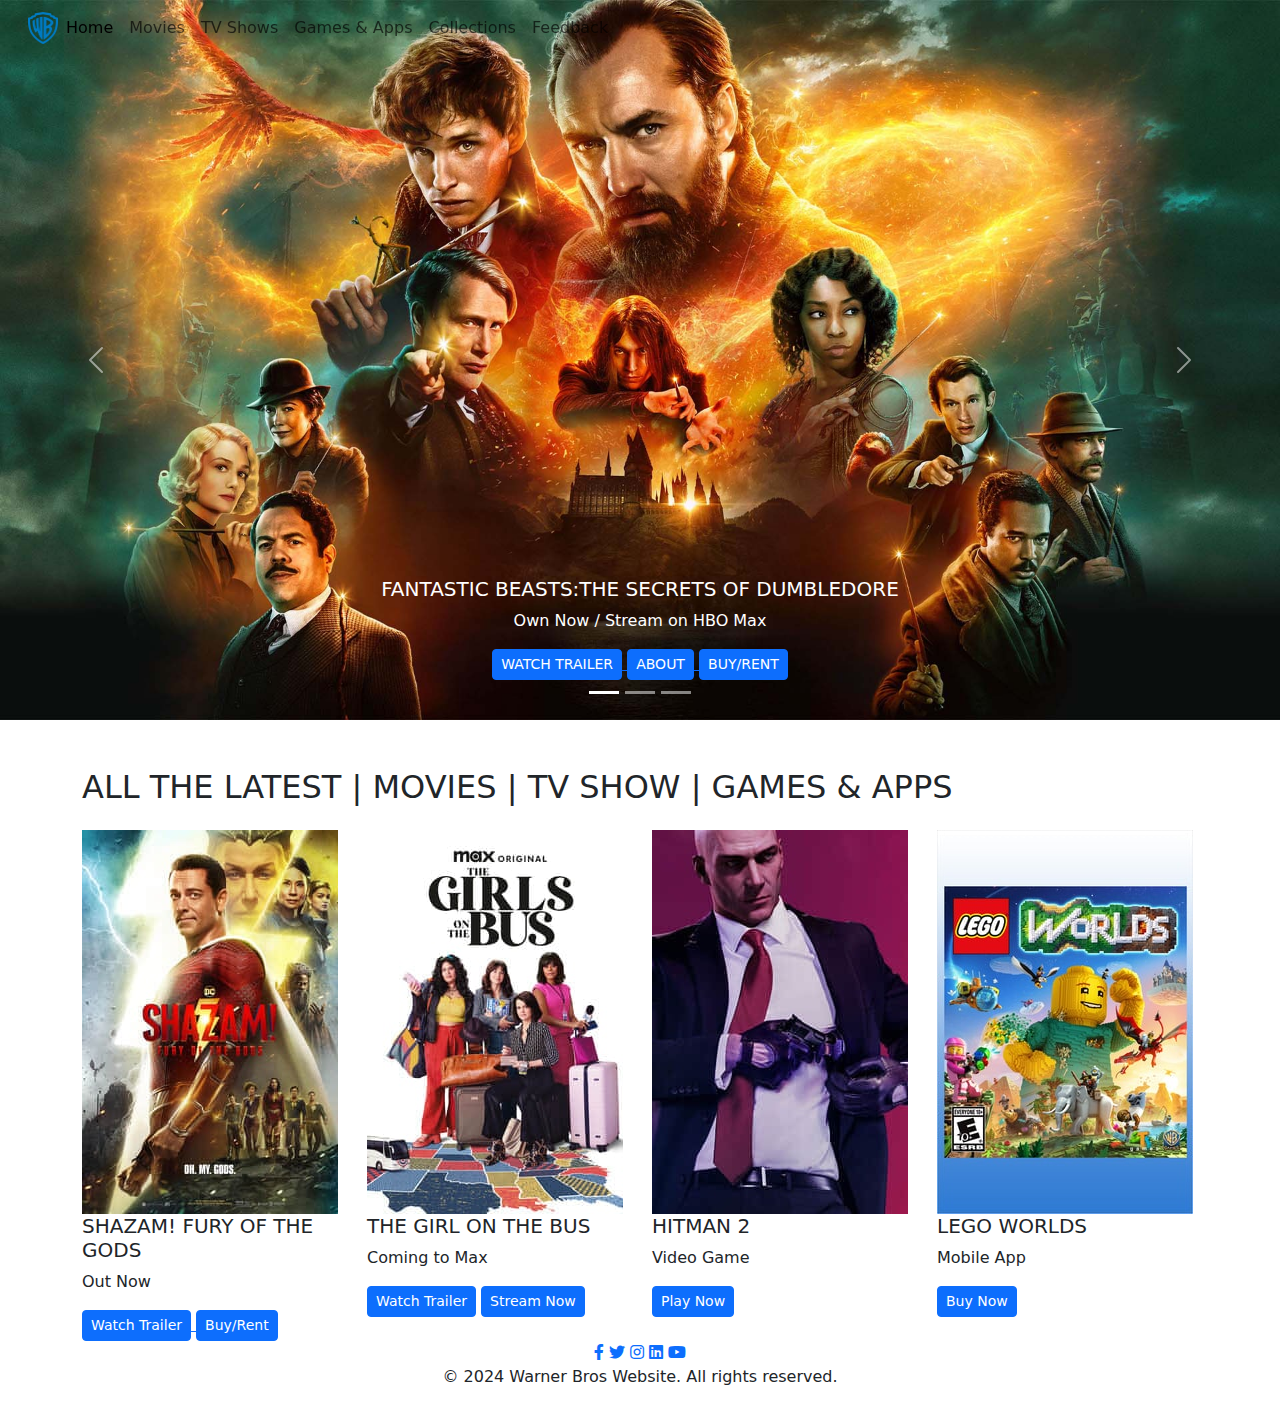
<file: index.html>
<!DOCTYPE html>
<html lang="en">
<head>
    <meta charset="UTF-8">
    <meta name="viewport" content="width=device-width, initial-scale=1.0">
    <title>WARNER BROS | HOME </title>
    <link rel="stylesheet" href="style/style.css">
    <link href="https://cdn.jsdelivr.net/npm/bootstrap@5.3.3/dist/css/bootstrap.min.css" rel="stylesheet" integrity="sha384-QWTKZyjpPEjISv5WaRU9OFeRpok6YctnYmDr5pNlyT2bRjXh0JMhjY6hW+ALEwIH" crossorigin="anonymous">
    <link rel="stylesheet" href="https://cdnjs.cloudflare.com/ajax/libs/font-awesome/5.15.4/css/all.min.css">

</head>
<body>
  <!--nav class from bootstrap to create responsive fixed-top navigation bar-->
    <nav class="navbar navbar-expand-lg  fixed-top">   
      
        <div class="container-fluid"> <!--makes sure the navbar is smooth and extends to its entire width.-->
          <a class="navbar-brand" href="index.html"></a>
          <img src="images/Warner_Bros_logo.svg.png" alt=logo style="height: 30%; width: 30px;">
          <button class="navbar-toggler" type="button" data-bs-toggle="collapse" data-bs-target="#navbarNav" aria-controls="navbarNav" aria-expanded="false" aria-label="Toggle navigation"> <!--Creates a button for toggling the navigation menu on smaller screens.-->
            <span class="navbar-toggler-icon"></span>
          </button>
          <div class="collapse navbar-collapse" id="navbarNav">
            <ul class="navbar-nav">
              <li class="nav-item">
                <a class="nav-link active" aria-current="page" href="index.html">Home</a>
              </li>
              <li class="nav-item">
                <a class="nav-link" href="movies.html">Movies</a> <!--navigation links-->
              </li>
              <li class="nav-item">
                <a class="nav-link" href="tvshow.html">TV Shows</a>
              </li>
              <li class="nav-item">
                <a class="nav-link" href="games&apps.html">Games & Apps</a>
              </li>
              <li class="nav-item">
                <a class="nav-link" href="collections.html">Collections</a>
              </li>
              <li class="nav-item">
                <a class="nav-link" href="feedback.html">Feedback</a>
              </li>
              </li>
            </ul>
          </div>
        </div>
      </nav>



      <div id="carouselExampleCaptions" class="carousel slide" data-bs-ride="carousel"> <!--Bootstrap carousel-->
        <div class="carousel-indicators"> <!--Adds indicators to carousel slides-->
          <button type="button" data-bs-target="#carouselExampleCaptions" data-bs-slide-to="0" class="active" aria-current="true" aria-label="Slide 1"></button>
          <button type="button" data-bs-target="#carouselExampleCaptions" data-bs-slide-to="1" aria-label="Slide 2"></button>
          <button type="button" data-bs-target="#carouselExampleCaptions" data-bs-slide-to="2" aria-label="Slide 3"></button>
        </div>
        <div class="carousel-inner"> <!--container for the carousel items-->
          <div class="carousel-item active" data-bs-interval="4000"> <!--captions for slide-->
            <img src="images/fantastic beasts image 3.jpg" class="d-block w-100" alt="img">
            <div class="carousel-caption d-none d-md-block"> <!--creates div element used to add captioons in carousel slides-->
              <h5>FANTASTIC BEASTS:THE SECRETS OF DUMBLEDORE</h5>
              <p>Own Now / Stream on HBO Max</p>

              
              <a href="fantastic beasts.html">
              <button class="btn btn-sm btn-primary">WATCH TRAILER</button> <!--Button styled using bootsrap class-->
            </a>
            <a href="https://en.wikipedia.org/wiki/Fantastic_Beasts:_The_Secrets_of_Dumbledore" target="_blank">
              <button class="btn btn-sm btn-primary">ABOUT</button>
            </a>
            <a href="https://www.amazon.com/gp/video/detail/B09KG6GYNF/ref%3Datv_dp_cnc_0_2" target="_blank">
              <button class="btn btn-sm btn-primary">BUY/RENT</button>
            </a>


            </div>
          </div>
          <div class="carousel-item" data-bs-interval="4000"> <!--This div element represents an individual slide also data-bs-interval attribute is set to 4000, indicating the interval (in milliseconds) between transitions to the next item in the carousel. -->
            <img src="images/young-sheldon-facts-every-big-bang-theory-fan-needs-min.png" class="d-block w-100" alt="img">
            <div class="carousel-caption d-none d-md-block">
              <h5>YOUNG SHELDON</h5>
              <p>Thurdays on CBs | Streaming on Paramount+, Max, and Netflix</p>

              
             
              <button class="btn btn-sm btn-primary">WATCH NOW</button>
             
              <button class="btn btn-sm btn-primary">ABOUT</button>


              
            </div>
          </div>
          <div class="carousel-item" data-bs-interval="4000">
            <img src="images/mortalkombat.webp" class="d-block w-100" alt="img">
            <div class="carousel-caption d-none d-md-block">
              <h5>MORTAL KOMBAT XL</h5>
              <p>PLATFORMS: Playstation 4, Xbox One</p>

          <div class="sliderbtn"></div>
          <button class="btn btn-sm btn-primary"> PLAY IT</button>
          <Button class="btn btn-sm btn-primary">ABOUT</Button>


            </div>
          </div>
        </div>
        <button class="carousel-control-prev" type="button" data-bs-target="#carouselExampleCaptions" data-bs-slide="prev">
          <span class="carousel-control-prev-icon" aria-hidden="true"></span>
          <span class="visually-hidden">Previous</span>
        </button>
        <button class="carousel-control-next" type="button" data-bs-target="#carouselExampleCaptions" data-bs-slide="next">
          <span class="carousel-control-next-icon" aria-hidden="true"></span>
          <span class="visually-hidden">Next</span>
        </button>
      </div>
     
<!--movie section-->
      <div class="container mt-5"> <!--Bootstrap class used for containing and centering the content within a webpage.-->
        <h2 class="mb-4">ALL THE LATEST | MOVIES | TV SHOW | GAMES & APPS</h2> <!-- Bootstrap class that adds margin-bottom space to the heading, creating some separation between this heading and the content below it-->
        <div class="row"> <!--another Bootstrap class used for creating a responsive grid layout.-->
                          <!--contains rows for organizing content horizontally across the page also columns where content(movie cards) can be placed-->

            <div class="col-md-6 col-lg-3"> <!--Contains details of movie inside the row, also this a bootstrap class for creating responsive grid layouts--> 
                <div class="movie-card"> <!--container for the movie details-->
                    <img src="images/shazam2_keyart.jpg" alt="Movieimg">
                    <div class="movie-details">
                        <h5>SHAZAM! FURY OF THE GODS</h5> <!--title for movie-->
                        <p>Out Now</p>
                        <a href="shazammovie.html">
                        <button class="btn btn-sm btn-primary">Watch Trailer</button>
                      </a>
                      <a href="https://tv.apple.com/us/movie/shazam-fury-of-the-gods/umc.cmc.tu1nk49297soejvl43t2ro76" target="_blank">
                      <button class="btn btn-sm btn-primary">Buy/Rent</button>
                     </a>
                    </div>
                </div>
            </div>
           
            <div class="col-md-6 col-lg-3">
                <div class="movie-card">
                    <img src="images/thegirlsonthebus-s1_1400x2100_v1.jpg" alt="Movie 2">
                    <div class="movie-details">
                        <h5>THE GIRL ON THE BUS</h5>
                        <p>Coming to Max</p>
                        <button class="btn btn-sm btn-primary">Watch Trailer</button>
                        <button class="btn btn-sm btn-primary">Stream Now</button>
                    </div>
                </div>
            </div>
           
            <div class="col-md-6 col-lg-3">
                <div class="movie-card">
                    <img src="images/HITMAN_2_Key_Art.jpg" alt="Movie 3">
                    <div class="movie-details">
                        <h5>HITMAN 2</h5>
                        <p>Video Game</p>
                        <button class="btn btn-sm btn-primary">Play Now</button>
                    </div>
                </div>
            </div>
          
            <div class="col-md-6 col-lg-3">
                <div class="movie-card">
                    <img src="images/lego_worlds_.jpg" alt="Movie 4">
                    <div class="movie-details">
                        <h5>LEGO WORLDS</h5>
                        <p>Mobile App</p>
                        <button class="btn btn-sm btn-primary">Buy Now</button>
                    </div>
                </div>
            </div>
            


        </div>
    </div>
  
       
    </div>
    


      
     
<!--font awesome icon classes were used, also bootstrap for syling-->

   
    <footer class="footer"> <!--creates footer element and class for styling and targeting specific elements with CSS -->
    <div class="container text-center"> <!--Bootstrap class used for containing and centering content(footer) within a webpage-->
    
      <div class="social-icons"> <!--div contains social media icons-->
        
        <a href="https://www.facebook.com/WarnerBrosPictures/" target="_blank"><i class="fab fa-facebook-f"></i></a>
        <a href="#"><i class="fab fa-twitter"></i></a>
        <a href="#"><i class="fab fa-instagram"></i></a>
        <a href="#"><i class="fab fa-linkedin"></i></a>
        <a href="#"><i class="fab fa-youtube"></i></a>
      </div>
      <p>&copy; 2024 Warner Bros Website. All rights reserved.</p> <!--&copy represents the copyright symbol. -->
    </div>
  </footer>

      <script src="https://cdn.jsdelivr.net/npm/bootstrap@5.3.3/dist/js/bootstrap.bundle.min.js" integrity="sha384-YvpcrYf0tY3lHB60NNkmXc5s9fDVZLESaAA55NDzOxhy9GkcIdslK1eN7N6jIeHz" crossorigin="anonymous"></script>
</body>
</html>
</file>
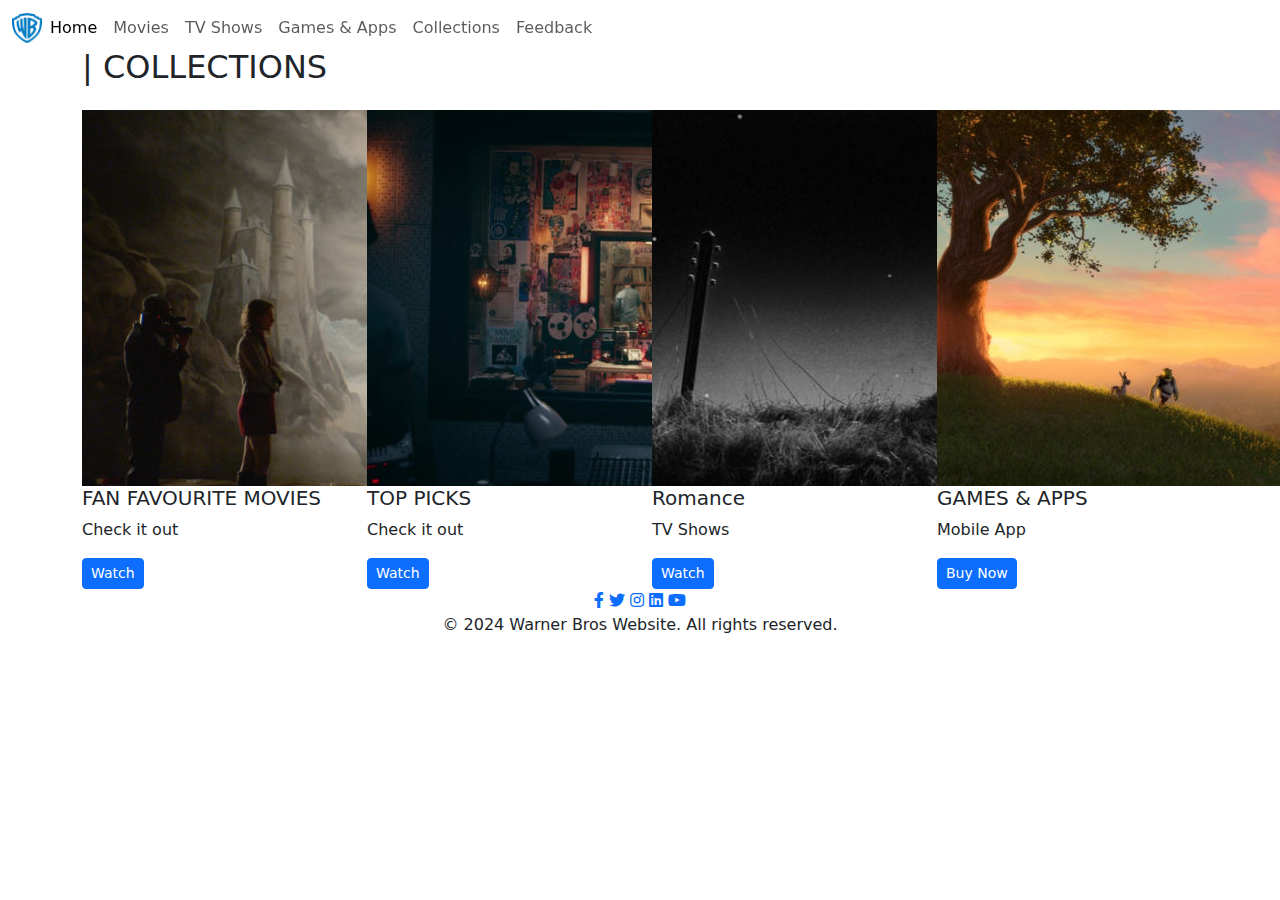
<file: collections.html>
<!DOCTYPE html>
<html lang="en">
<head>
    <meta charset="UTF-8">
    <meta name="viewport" content="width=device-width, initial-scale=1.0">
    <title>WARNER BROS | COLLECTIONS </title>
    <link href="https://cdn.jsdelivr.net/npm/bootstrap@5.3.3/dist/css/bootstrap.min.css" rel="stylesheet" integrity="sha384-QWTKZyjpPEjISv5WaRU9OFeRpok6YctnYmDr5pNlyT2bRjXh0JMhjY6hW+ALEwIH" crossorigin="anonymous">
     <link rel="stylesheet" href="style/style.css">
     <link rel="stylesheet" href="https://cdnjs.cloudflare.com/ajax/libs/font-awesome/5.15.4/css/all.min.css">

</head>

<body>
    <nav class="navbar navbar-expand-lg fixed-top">
        <div class="container-fluid">
          
          <img src="images/Warner_Bros_logo.svg.png" alt=logo style="height: 30px; width: 30px;">
          <button class="navbar-toggler" type="button" data-bs-toggle="collapse" data-bs-target="#navbarNav" aria-controls="navbarNav" aria-expanded="false" aria-label="Toggle navigation">
            <span class="navbar-toggler-icon"></span>
          </button>
          <div class="collapse navbar-collapse" id="navbarNav">
            <ul class="navbar-nav">
              <li class="nav-item">
                <a class="nav-link active" aria-current="page" href="index.html">Home</a>
              </li>
              <li class="nav-item">
                <a class="nav-link" href="movies.html">Movies</a>
              </li>
              <li class="nav-item">
                <a class="nav-link" href="tvshow.html">TV Shows</a>
              </li>
              <li class="nav-item">
                <a class="nav-link" href="games&apps.html">Games & Apps</a>
              </li>
              <li class="nav-item">
                <a class="nav-link" href="collections.html">Collections</a>
              </li>
              <li class="nav-item">
                <a class="nav-link" href="feedback.html">Feedback</a>
              </li>
              </li>
            </ul>
          </div>
        </div>
      </nav>

      <div class="container mt-5">
        <h2 class="mb-4"> | COLLECTIONS </h2>
        <div class="row">
            <!-- Movie 1 -->
            
            <div class="col-md-6 col-lg-3">
                <div class="movie-card">
                    <img src="images/3-The-Souvenir-Part-I.jpg" alt="Movie 1">
                    <div class="movie-details">
                        <h5>FAN FAVOURITE MOVIES</h5>
                        <p>Check it out</p>
                        <a href="movies.html#section1">
                        <button class="btn btn-sm btn-primary">Watch</button>
                      </a>
                     
                    </div>
                </div>
            </div>
            <!-- Movie 2 -->
            <div class="col-md-6 col-lg-3">
                <div class="movie-card">
                    <img src="images/2-Dear-White-People.jpg" alt="Movie 2">
                    <div class="movie-details">
                        <h5>TOP PICKS</h5>
                        <p>Check it out</p>
                        <a href="movies.html#section2">
                        <button class="btn btn-sm btn-primary">Watch</button>
                        </a>
                       
                    </div>
                </div>
            </div>
            <!-- Movie 3 -->
            <div class="col-md-6 col-lg-3">
                <div class="movie-card">
                    <img src="images/8-Europa.jpg" alt="Movie 3">
                    <div class="movie-details">
                        <h5>Romance</h5>
                        <p>TV Shows</p>
                        <a href="tvshow.html">
                        <button class="btn btn-sm btn-primary">Watch</button>
                      </a>
                    </div>
                </div>
            </div>
            <!-- Movie 4 -->
            <div class="col-md-6 col-lg-3">
                <div class="movie-card">
                    <img src="images/collect.jpg" alt="Movie 4">
                    <div class="movie-details">
                        <h5>GAMES & APPS</h5>
                        <p>Mobile App</p>
                        <a href="games&apps.html">
                        <button class="btn btn-sm btn-primary">Buy Now</button>
                      </a>
                    </div>
                </div>
            </div>
            <!-- Add more movies here in similar structure -->


        </div>
    </div>
  
       
    </div>
    





      
      



            <footer class="footer">
              <div class="container text-center">
                <div class="social-icons">
                  <!-- Social media icons -->
                  <a href="#"><i class="fab fa-facebook-f"></i></a>
                  <a href="#"><i class="fab fa-twitter"></i></a>
                  <a href="#"><i class="fab fa-instagram"></i></a>
                  <a href="#"><i class="fab fa-linkedin"></i></a>
                  <a href="#"><i class="fab fa-youtube"></i></a>
                </div>
                <p>&copy; 2024 Warner Bros Website. All rights reserved.</p>
              </div>
            </footer>
      <script src="https://cdn.jsdelivr.net/npm/bootstrap@5.3.3/dist/js/bootstrap.bundle.min.js" integrity="sha384-YvpcrYf0tY3lHB60NNkmXc5s9fDVZLESaAA55NDzOxhy9GkcIdslK1eN7N6jIeHz" crossorigin="anonymous"></script>
</body>
</html>
</file>
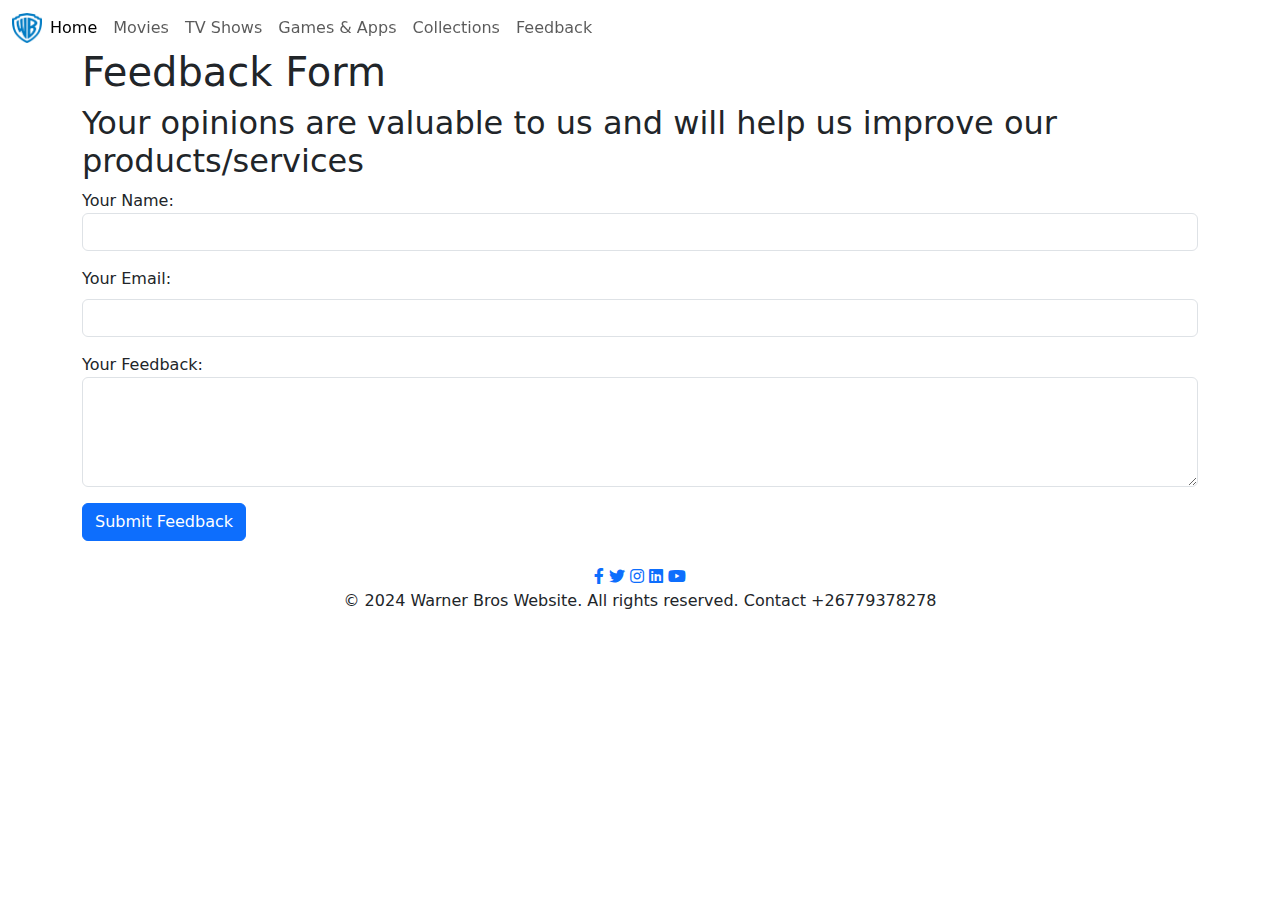
<file: feedback.html>
<!DOCTYPE html>
<html lang="en">
<head>
    <meta charset="UTF-8">
    <meta name="viewport" content="width=device-width, initial-scale=1.0">
    <title>WARNER BROS | FEEDBACK </title>
    <link href="https://cdn.jsdelivr.net/npm/bootstrap@5.3.3/dist/css/bootstrap.min.css" rel="stylesheet" integrity="sha384-QWTKZyjpPEjISv5WaRU9OFeRpok6YctnYmDr5pNlyT2bRjXh0JMhjY6hW+ALEwIH" crossorigin="anonymous">
    <link rel="stylesheet" href="style/style.css">
    <link rel="stylesheet" href="https://cdnjs.cloudflare.com/ajax/libs/font-awesome/5.15.4/css/all.min.css">

</head>
<body>
    <nav class="navbar navbar-expand-lg fixed-top">
        <div class="container-fluid">
          
          <img src="images/Warner_Bros_logo.svg.png" alt=logo style="height: 30px; width: 30px;">
          <button class="navbar-toggler" type="button" data-bs-toggle="collapse" data-bs-target="#navbarNav" aria-controls="navbarNav" aria-expanded="false" aria-label="Toggle navigation">
            <span class="navbar-toggler-icon"></span>
          </button>
          <div class="collapse navbar-collapse" id="navbarNav">
            <ul class="navbar-nav">
              <li class="nav-item">
                <a class="nav-link active" aria-current="page" href="index.html">Home</a>
              </li>
              <li class="nav-item">
                <a class="nav-link" href="movies.html">Movies</a>
              </li>
              <li class="nav-item">
                <a class="nav-link" href="tvshow.html">TV Shows</a>
              </li>
              <li class="nav-item">
                <a class="nav-link" href="games&apps.html">Games & Apps</a>
              </li>
              <li class="nav-item">
                <a class="nav-link" href="collections.html">Collections</a>
              </li>
              <li class="nav-item">
                <a class="nav-link" href="feedback.html">Feedback</a>
              </li>
              </li>
            </ul>
          </div>
        </div>
      </nav>
      
      

      <div class="container">
        <h1 class="mt-5">Feedback Form</h1>
        <h2>Your opinions are valuable to us and will help us improve our products/services</h2>
        <form action="submit_feedback.php" method="POST">
            <div class="mb-3">
                <label>Your Name:</label>
                <input type="text" class="form-control" id="name" name="name" required>
            </div>
            <div class="mb-3">
                <label for="email" class="form-label">Your Email:</label>
                <input type="email" class="form-control" id="email" name="email" required>
            </div>
            <div class="mb-3">
                <label>Your Feedback:</label>
                <textarea class="form-control" id="feedback" name="feedback" rows="4" required></textarea>
            </div>
            
            <button class="btn btn-primary">Submit Feedback </button>
          
        </form>
    </div>


    <footer class="footer">
      <div class="container text-center">
        <div class="social-icons">
          <!-- Social media icons -->
          <a href="#"><i class="fab fa-facebook-f"></i></a>
          <a href="#"><i class="fab fa-twitter"></i></a>
          <a href="#"><i class="fab fa-instagram"></i></a>
          <a href="#"><i class="fab fa-linkedin"></i></a>
          <a href="#"><i class="fab fa-youtube"></i></a>
        </div>
        <p>&copy; 2024 Warner Bros Website. All rights reserved.
          Contact +26779378278
        </p>
      </div>
    </footer>
      <script src="https://cdn.jsdelivr.net/npm/bootstrap@5.3.3/dist/js/bootstrap.bundle.min.js" integrity="sha384-YvpcrYf0tY3lHB60NNkmXc5s9fDVZLESaAA55NDzOxhy9GkcIdslK1eN7N6jIeHz" crossorigin="anonymous"></script>
</body>
</html>
</file>
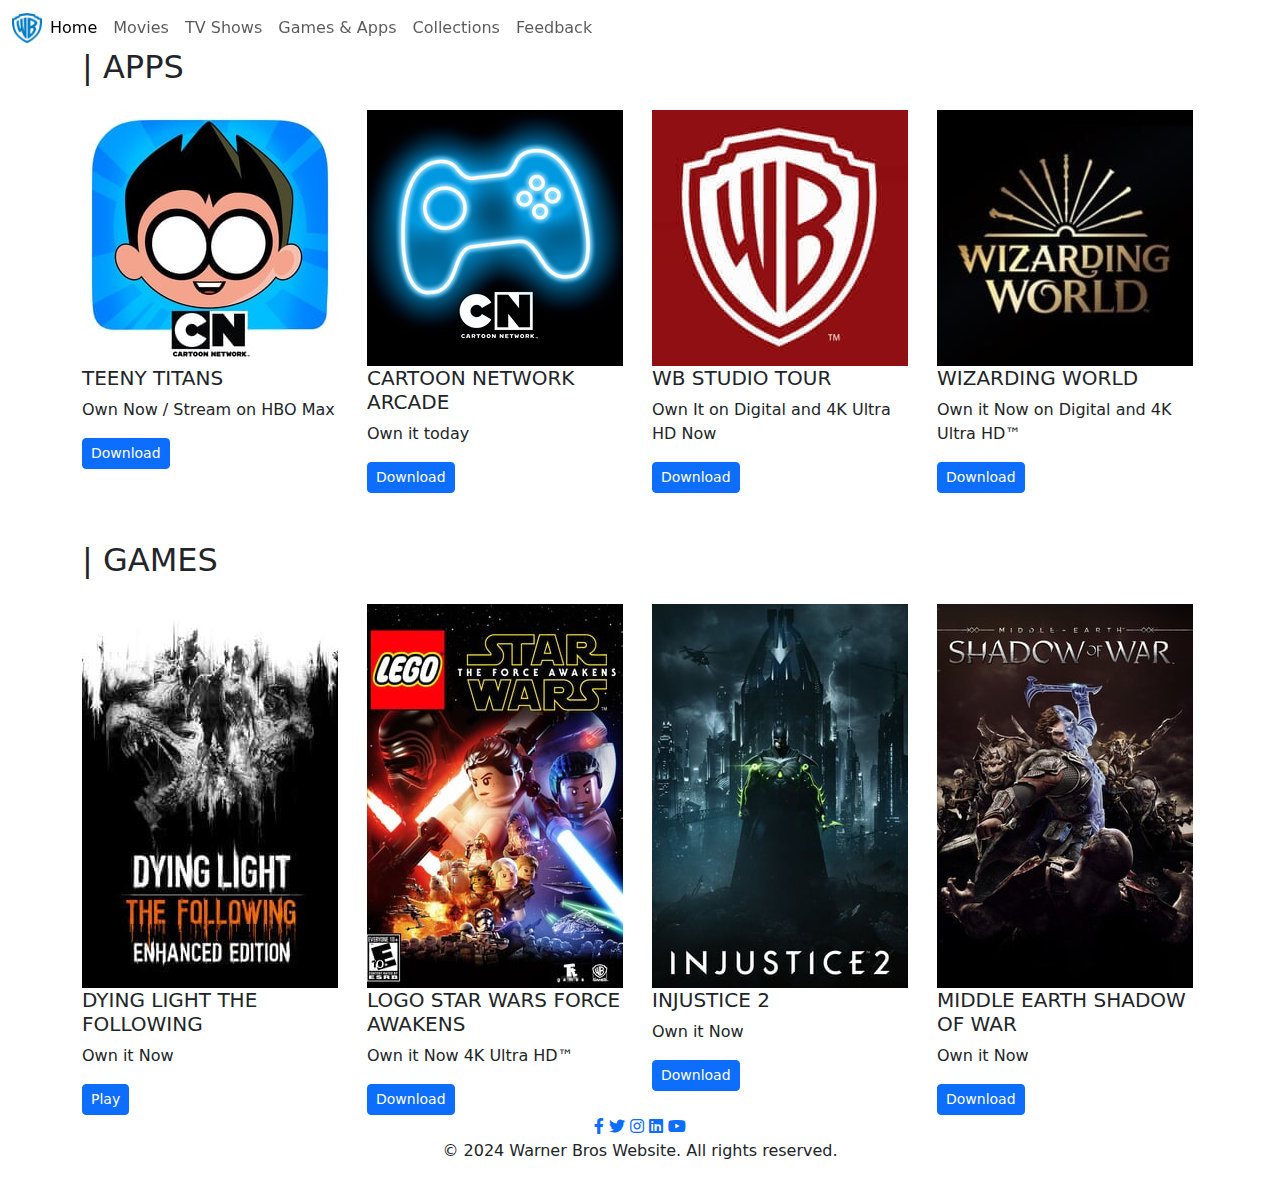
<file: games&apps.html>
<!DOCTYPE html>
<html lang="en">
<head>
    <meta charset="UTF-8">
    <meta name="viewport" content="width=device-width, initial-scale=1.0">
    <title>WARNER BROS | GAMES & APPS </title>
    <link href="https://cdn.jsdelivr.net/npm/bootstrap@5.3.3/dist/css/bootstrap.min.css" rel="stylesheet" integrity="sha384-QWTKZyjpPEjISv5WaRU9OFeRpok6YctnYmDr5pNlyT2bRjXh0JMhjY6hW+ALEwIH" crossorigin="anonymous">
    <link rel="stylesheet" href="style/style.css">
    <link rel="stylesheet" href="https://cdnjs.cloudflare.com/ajax/libs/font-awesome/5.15.4/css/all.min.css">
</head>
<body>
    <nav class="navbar navbar-expand-lg fixed-top">
        <div class="container-fluid">
          
          <img src="images/Warner_Bros_logo.svg.png" alt=logo style="height: 30px; width: 30px;">
          <button class="navbar-toggler" type="button" data-bs-toggle="collapse" data-bs-target="#navbarNav" aria-controls="navbarNav" aria-expanded="false" aria-label="Toggle navigation">
            <span class="navbar-toggler-icon"></span>
          </button>
          <div class="collapse navbar-collapse" id="navbarNav">
            <ul class="navbar-nav">
              <li class="nav-item">
                <a class="nav-link active" aria-current="page" href="index.html">Home</a>
              </li>
              <li class="nav-item">
                <a class="nav-link" href="movies.html">Movies</a>
              </li>
              <li class="nav-item">
                <a class="nav-link" href="tvshow.html">TV Shows</a>
              </li>
              <li class="nav-item">
                <a class="nav-link" href="games&apps.html">Games & Apps</a>
              </li>
              <li class="nav-item">
                <a class="nav-link" href="collections.html">Collections</a>
              </li>
              <li class="nav-item">
                <a class="nav-link" href="feedback.html">Feedback</a>
              </li>
              </li>
            </ul>
          </div>
        </div>
      </nav>
      
      
      <div class="container mt-5">
        <h2 class="mb-4">| APPS</h2>
        <div class="row">
            <!-- Movie 1 -->
            <div class="col-md-6 col-lg-3">
                <div class="movie-card">
                    <img src="images/teenytitans_iconsquare.jpg" alt="Movie 1">
                    <div class="movie-details">
                        <h5>TEENY TITANS</h5>
                        <p>Own Now / Stream on HBO Max</p>
                        <button class="btn btn-sm btn-primary">Download</button>
                    </div>
                </div>
            </div>
            <!-- Movie 2 -->
            <div class="col-md-6 col-lg-3">
                <div class="movie-card">
                    <img src="images/Cartoon-network-arcade.webp" alt="Movie 2">
                    <div class="movie-details">
                        <h5>CARTOON NETWORK ARCADE</h5>
                        <p>Own it today</p>
                        <button class="btn btn-sm btn-primary">Download</button>
                    </div>
                </div>
            </div>
            <!-- Movie 3 -->
            <div class="col-md-6 col-lg-3">
                <div class="movie-card">
                    <img src="images/WB_Studio_tour_.jpg" alt="Movie 3">
                    <div class="movie-details">
                        <h5>WB STUDIO TOUR</h5>
                        <p>Own It on Digital and 4K Ultra HD Now </p>
                        <button class="btn btn-sm btn-primary">Download</button>
                    </div>
                </div>
            </div>
            <!-- Movie 4 -->
            <div class="col-md-6 col-lg-3">
                <div class="movie-card">
                    <img src="images/wizarding_world_key_art.jpg" alt="Movie 4">
                    <div class="movie-details">
                        <h5>WIZARDING WORLD</h5>
                        <p>Own it Now on Digital and 4K Ultra HD™</p>
                        <button class="btn btn-sm btn-primary">Download</button>
                    </div>
                </div>
            </div>


            <div class="container mt-5">
              <h2 class="mb-4">| GAMES</h2>
              <div class="row">
            <!-- Add more movies here in similar structure -->
            <div class="col-md-6 col-lg-3">
              <div class="movie-card">
                  <img src="images/dying_light_the_following_keyart.jpg" alt="Movie 4">
                  <div class="movie-details">
                      <h5>DYING LIGHT THE FOLLOWING</h5>
                      <p>Own it Now</p>
                      <button class="btn btn-sm btn-primary">Play</button>
                  </div>
              </div>
          </div>
          <div class="col-md-6 col-lg-3">
            <div class="movie-card">
                <img src="images/lego_star_wars_force_awakens.jpg" alt="Movie 4">
                <div class="movie-details">
                    <h5>LOGO STAR WARS FORCE AWAKENS</h5>
                    <p>Own it Now 4K Ultra HD™</p>
                    <button class="btn btn-sm btn-primary">Download</button>
                </div>
            </div>
        </div>
        <div class="col-md-6 col-lg-3">
          <div class="movie-card">
              <img src="images/injustice2_keyart.2jpg.jpg" alt="Movie 4">
              <div class="movie-details">
                  <h5>INJUSTICE 2</h5>
                  <p>Own it Now </p>
                  <button class="btn btn-sm btn-primary">Download</button>
              </div>
          </div>
      </div>
      <div class="col-md-6 col-lg-3">
        <div class="movie-card">
            <img src="images/middle_earth_shadow_of_war_keyart.jpg" alt="Movie 4">
            <div class="movie-details">
                <h5>MIDDLE EARTH SHADOW OF WAR</h5>
                <p>Own it Now</p>
                <button class="btn btn-sm btn-primary">Download</button>
            </div>
        </div>
    </div>
        </div>
    </div>


    <footer class="footer">
      <div class="container text-center">
        <div class="social-icons">
          <!-- Social media icons -->
          <a href="#"><i class="fab fa-facebook-f"></i></a>
          <a href="#"><i class="fab fa-twitter"></i></a>
          <a href="#"><i class="fab fa-instagram"></i></a>
          <a href="#"><i class="fab fa-linkedin"></i></a>
          <a href="#"><i class="fab fa-youtube"></i></a>
        </div>
        <p>&copy; 2024 Warner Bros Website. All rights reserved.</p>
      </div>
    </footer>
      <script src="https://cdn.jsdelivr.net/npm/bootstrap@5.3.3/dist/js/bootstrap.bundle.min.js" integrity="sha384-YvpcrYf0tY3lHB60NNkmXc5s9fDVZLESaAA55NDzOxhy9GkcIdslK1eN7N6jIeHz" crossorigin="anonymous"></script>
</body>
</html>
</file>
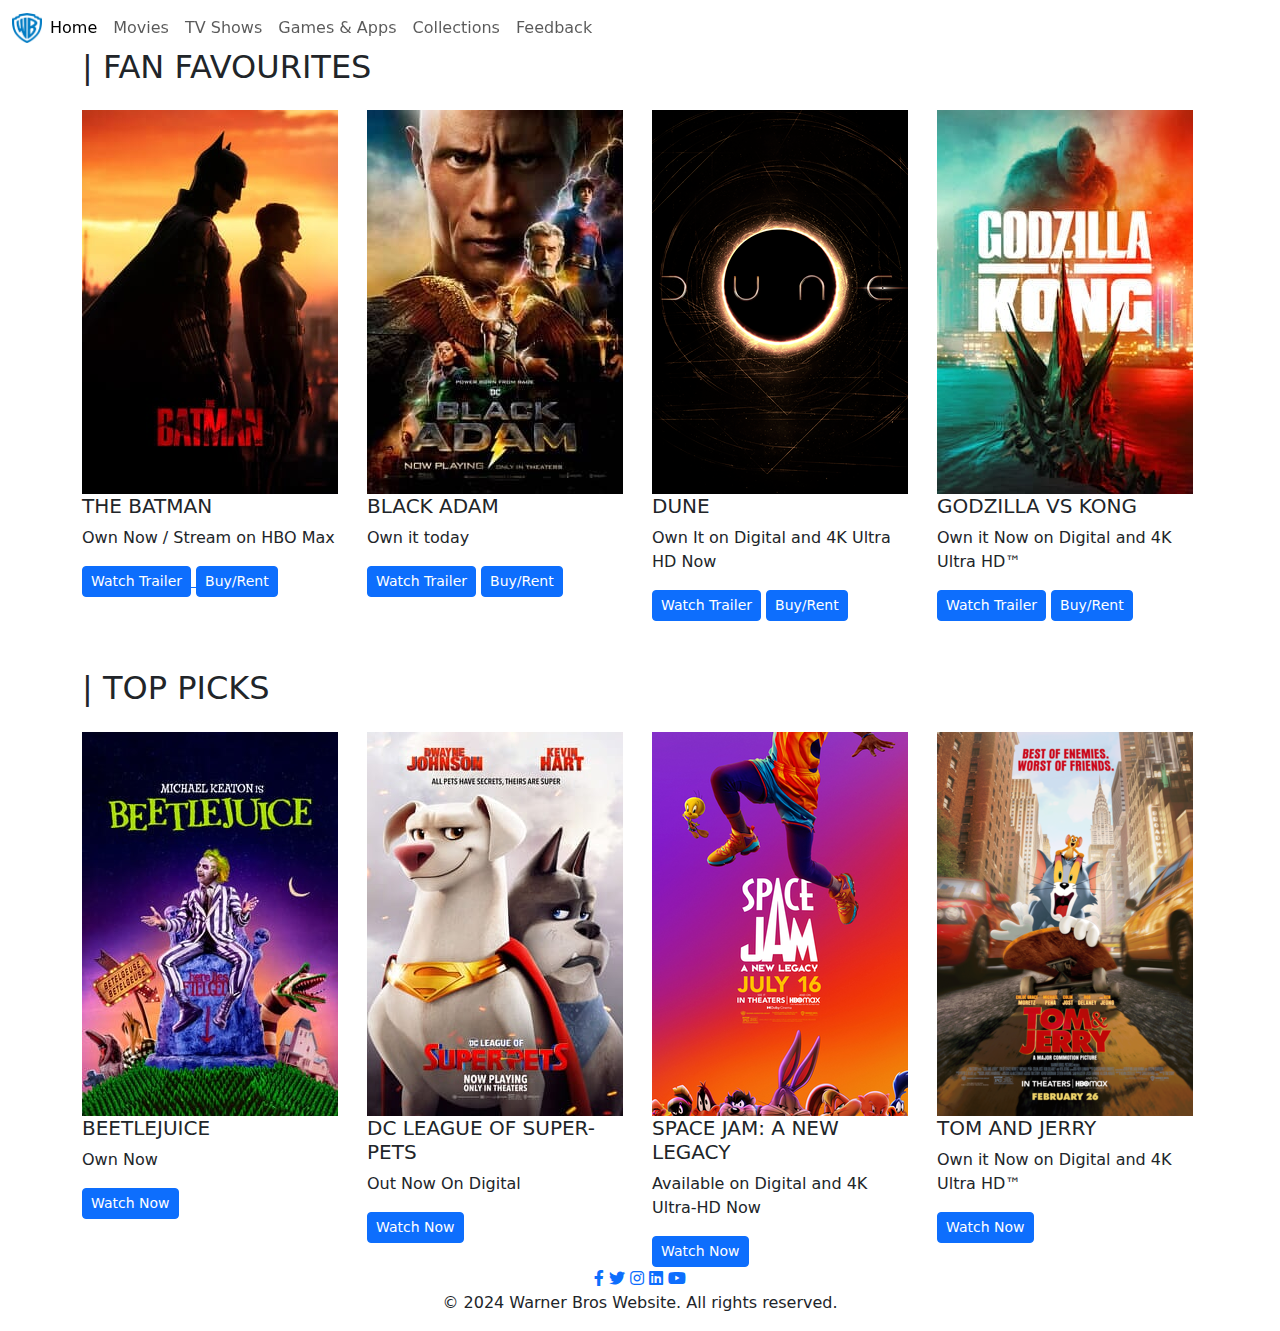
<file: movies.html>
<!DOCTYPE html>
<html lang="en">
<head>
    <meta charset="UTF-8">
    <meta name="viewport" content="width=device-width, initial-scale=1.0">
    <title>WARNER BROS | MOVIES </title>
    <link href="https://cdn.jsdelivr.net/npm/bootstrap@5.3.3/dist/css/bootstrap.min.css" rel="stylesheet" integrity="sha384-QWTKZyjpPEjISv5WaRU9OFeRpok6YctnYmDr5pNlyT2bRjXh0JMhjY6hW+ALEwIH" crossorigin="anonymous">
  <link rel="stylesheet" href="style/style.css">
  <link rel="stylesheet" href="https://cdnjs.cloudflare.com/ajax/libs/font-awesome/5.15.4/css/all.min.css">
</head>
<body>
    <nav class="navbar navbar-expand-lg fixed-top">
        <div class="container-fluid">
          
          <img src="images/Warner_Bros_logo.svg.png" alt=logo style="height: 30px; width: 30px;">
          <button class="navbar-toggler" type="button" data-bs-toggle="collapse" data-bs-target="#navbarNav" aria-controls="navbarNav" aria-expanded="false" aria-label="Toggle navigation">
            <span class="navbar-toggler-icon"></span>
          </button>
          <div class="collapse navbar-collapse" id="navbarNav">
            <ul class="navbar-nav">
              <li class="nav-item">
                <a class="nav-link active" aria-current="page" href="index.html">Home</a>
              </li>
              <li class="nav-item">
                <a class="nav-link" href="movies.html">Movies</a>
              </li>
              <li class="nav-item">
                <a class="nav-link" href="tvshow.html">TV Shows</a>
              </li>
              <li class="nav-item">
                <a class="nav-link" href="games&apps.html">Games & Apps</a>
              </li>
              <li class="nav-item">
                <a class="nav-link" href="collections.html">Collections</a>
              </li>
              <li class="nav-item">
                <a class="nav-link" href="feedback.html">Feedback</a>
              </li>
              </li>
            </ul>
          </div>
        </div>
      </nav>


      <div id="section1">
      <div class="container mt-5">
        <h2 class="mb-4">| FAN FAVOURITES</h2>
        <div class="row">
            <!-- Movie 1 -->
            
            <div class="col-md-6 col-lg-3">
                <div class="movie-card">
                    <img src="images/the_batman_keyart.jpg" alt="Movie 1">
                    <div class="movie-details">
                        <h5>THE BATMAN</h5>
                        <p>Own Now / Stream on HBO Max</p>
                        <a href="batman.html">
                        <button class="btn btn-sm btn-primary">Watch Trailer</button>
                    </a>
                    <a href="https://en.wikipedia.org/wiki/The_Batman_(film)" target="_blank">
                        <button class="btn btn-sm btn-primary">Buy/Rent</button>
                    </a>
                    </div>
                </div>
            </div>
            
            <!-- Movie 2 -->
            <div class="col-md-6 col-lg-3">
                <div class="movie-card">
                    <img src="images/black adam.jpg" alt="Movie 2">
                    <div class="movie-details">
                        <h5>BLACK ADAM</h5>
                        <p>Own it today</p>
                        <button class="btn btn-sm btn-primary">Watch Trailer</button>
                        <button class="btn btn-sm btn-primary">Buy/Rent</button>
                    </div>
                </div>
            </div>
            <!-- Movie 3 -->
            <div class="col-md-6 col-lg-3">
                <div class="movie-card">
                    <img src="images/dune.png" alt="Movie 3">
                    <div class="movie-details">
                        <h5>DUNE</h5>
                        <p>Own It on Digital and 4K Ultra HD Now </p>
                        <button class="btn btn-sm btn-primary">Watch Trailer</button>
                        <button class="btn btn-sm btn-primary">Buy/Rent</button>
                    </div>
                </div>
            </div>
            <!-- Movie 4 -->
            <div class="col-md-6 col-lg-3">
                <div class="movie-card">
                    <img src="images/godzilla_vs_kong_.jpg" alt="Movie 4">
                    <div class="movie-details">
                        <h5>GODZILLA VS KONG</h5>
                        <p>Own it Now on Digital and 4K Ultra HD™</p>
                        <button class="btn btn-sm btn-primary">Watch Trailer</button>
                        <button class="btn btn-sm btn-primary">Buy/Rent</button>
                    </div>
                </div>
            </div>
          </div>
            <!-- Add more movies here in similar structure -->
        </div>
    </div>
    
    <div id="section2">
    <div class="container mt-5">
      <h2 class="mb-4">| TOP PICKS</h2>
      <div class="row">
          <!-- Movie 1 -->
          <div class="col-md-6 col-lg-3">
              <div class="movie-card">
                  <img src="images/beetlejuice_tomb_.jpg" alt="Movie 1">
                  <div class="movie-details">
                      <h5>BEETLEJUICE</h5>
                      <p>Own Now </p>
                      <button class="btn btn-sm btn-primary">Watch Now</button>
                  </div>
              </div>
          </div>
          <!-- Movie 2 -->
          <div class="col-md-6 col-lg-3">
              <div class="movie-card">
                  <img src="images/dc_league_of_superpets_keyart3.jpg" alt="Movie 2">
                  <div class="movie-details">
                      <h5>DC LEAGUE OF SUPER-PETS</h5>
                      <p>Out Now On Digital</p>
                      <button class="btn btn-sm btn-primary">Watch Now</button>
                  </div>
              </div>
          </div>
          <!-- Movie 3 -->
          <div class="col-md-6 col-lg-3">
              <div class="movie-card">
                  <img src="images/space_jam_new_legacy_lebron_dunk_.png" alt="Movie 3">
                  <div class="movie-details">
                      <h5>SPACE JAM: A NEW LEGACY</h5>
                      <p>Available on Digital and 4K Ultra-HD Now </p>
                      <button class="btn btn-sm btn-primary">Watch Now</button>
                  </div>
              </div>
          </div>
          <!-- Movie 4 -->
          <div class="col-md-6 col-lg-3">
              <div class="movie-card">
                  <img src="images/tom_jerry_hbo_max_theaters_.png" alt="Movie 4">
                  <div class="movie-details">
                      <h5>TOM AND JERRY</h5>
                      <p>Own it Now on Digital and 4K Ultra HD™</p>
                      <button class="btn btn-sm btn-primary">Watch Now</button>
                  </div>
              </div>
          </div>
          </div>
          <!-- Add more movies here in similar structure -->
      </div>
  </div>
      



  <footer class="footer">
    <div class="container text-center">
      <div class="social-icons">
        <!-- Social media icons -->
        <a href="#"><i class="fab fa-facebook-f"></i></a>
        <a href="#"><i class="fab fa-twitter"></i></a>
        <a href="#"><i class="fab fa-instagram"></i></a>
        <a href="#"><i class="fab fa-linkedin"></i></a>
        <a href="#"><i class="fab fa-youtube"></i></a>
      </div>
      <p>&copy; 2024 Warner Bros Website. All rights reserved.</p>
    </div>
  </footer>
      <script src="https://cdn.jsdelivr.net/npm/bootstrap@5.3.3/dist/js/bootstrap.bundle.min.js" integrity="sha384-YvpcrYf0tY3lHB60NNkmXc5s9fDVZLESaAA55NDzOxhy9GkcIdslK1eN7N6jIeHz" crossorigin="anonymous"></script>
</body>
</html>
</file>
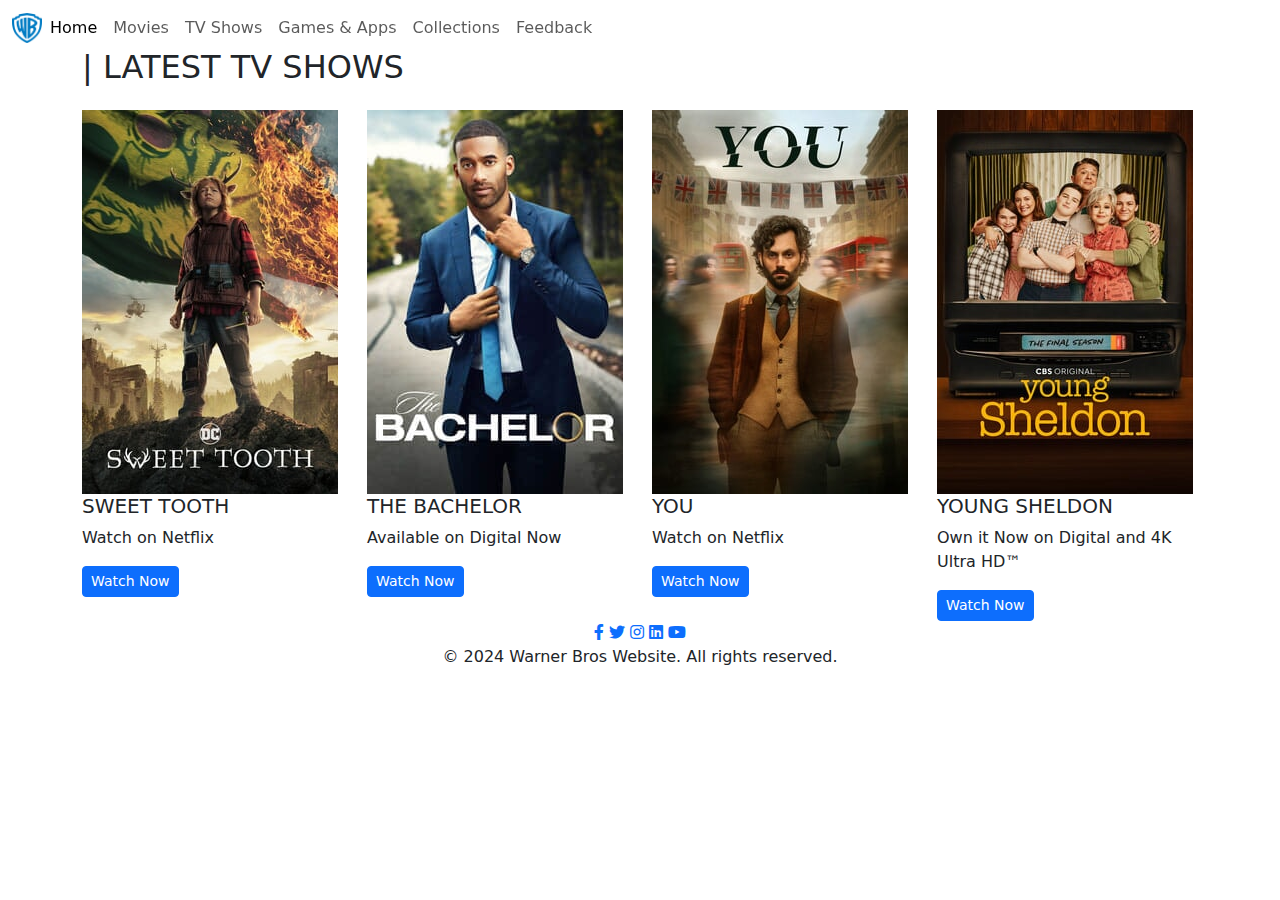
<file: tvshow.html>
<!DOCTYPE html>
<html lang="en">
<head>
    <meta charset="UTF-8">
    <meta name="viewport" content="width=device-width, initial-scale=1.0">
    <title>WARNER BROS | TV SHOWS </title>
    <link href="https://cdn.jsdelivr.net/npm/bootstrap@5.3.3/dist/css/bootstrap.min.css" rel="stylesheet" integrity="sha384-QWTKZyjpPEjISv5WaRU9OFeRpok6YctnYmDr5pNlyT2bRjXh0JMhjY6hW+ALEwIH" crossorigin="anonymous">
    <link rel="stylesheet" href="style/style.css">
    <link rel="stylesheet" href="https://cdnjs.cloudflare.com/ajax/libs/font-awesome/5.15.4/css/all.min.css">


</head>
<body>
    <nav class="navbar navbar-expand-lg fixed-top">
        <div class="container-fluid">
          
          <img src="images/Warner_Bros_logo.svg.png" alt=logo style="height: 30px; width: 30px;">
          <button class="navbar-toggler" type="button" data-bs-toggle="collapse" data-bs-target="#navbarNav" aria-controls="navbarNav" aria-expanded="false" aria-label="Toggle navigation">
            <span class="navbar-toggler-icon"></span>
          </button>
          <div class="collapse navbar-collapse" id="navbarNav">
            <ul class="navbar-nav">
              <li class="nav-item">
                <a class="nav-link active" aria-current="page" href="index.html">Home</a>
              </li>
              <li class="nav-item">
                <a class="nav-link" href="movies.html">Movies</a>
              </li>
              <li class="nav-item">
                <a class="nav-link" href="tvshow.html">TV Shows</a>
              </li>
              <li class="nav-item">
                <a class="nav-link" href="games&apps.html">Games & Apps</a>
              </li>
              <li class="nav-item">
                <a class="nav-link" href="collections.html">Collections</a>
              </li>
              <li class="nav-item">
                <a class="nav-link" href="feedback.html">Feedback</a>
              </li>
              </li>
            </ul>
          </div>
        </div>
      </nav>
      
      

      <div class="container mt-5">
        <h2 class="mb-4">| LATEST TV SHOWS</h2>
        <div class="row">
            <!-- Movie 1 -->
            <div class="col-md-6 col-lg-3">
                <div class="movie-card">
                    <img src="images/sweettooth_1400x2100_v1.jpg" alt="Movie 1">
                    <div class="movie-details">
                        <h5>SWEET TOOTH</h5>
                        <p>Watch on Netflix</p>
                        <button class="btn btn-sm btn-primary">Watch Now</button>
                    </div>
                </div>
            </div>
            <!-- Movie 2 -->
            <div class="col-md-6 col-lg-3">
                <div class="movie-card">
                    <img src="images/the_bachelor_s25_2000x3000_v2.jpg" alt="Movie 2">
                    <div class="movie-details">
                        <h5>THE BACHELOR</h5>
                        <p>Available on Digital Now</p>
                        <button class="btn btn-sm btn-primary">Watch Now</button>
                    </div>
                </div>
            </div>
            <!-- Movie 3 -->
            <div class="col-md-6 col-lg-3">
                <div class="movie-card">
                    <img src="images/you_1400x2100_v1.jpg" alt="Movie 3">
                    <div class="movie-details">
                        <h5>YOU</h5>
                        <p>Watch on Netflix </p>
                        <button class="btn btn-sm btn-primary">Watch Now</button>
                    </div>
                   
                </div>
            </div>
            <!-- Movie 4 -->
            <div class="col-md-6 col-lg-3">
                <div class="movie-card">
                    <img src="images/young sheldon.jpg" alt="Movie 4">
                    <div class="movie-details">
                        <h5>YOUNG SHELDON</h5>
                        <p>Own it Now on Digital and 4K Ultra HD™</p>
                        <button class="btn btn-sm btn-primary">Watch Now</button>
                    </div>
                </div>
            </div>
            <!-- Add more movies here in similar structure -->
        </div>
    </div>
     
  

    <footer class="footer">
      <div class="container text-center">
          <div class="social-icons mb-3">
              
              
            <footer class="footer">
              <div class="container text-center">
                <div class="social-icons">
                  <!-- Social media icons -->
                  <a href="#"><i class="fab fa-facebook-f"></i></a>
                  <a href="#"><i class="fab fa-twitter"></i></a>
                  <a href="#"><i class="fab fa-instagram"></i></a>
                  <a href="#"><i class="fab fa-linkedin"></i></a>
                  <a href="#"><i class="fab fa-youtube"></i></a>
                </div>
                <p>&copy; 2024 Warner Bros Website. All rights reserved.</p>
              </div>
            </footer>
      <script src="https://cdn.jsdelivr.net/npm/bootstrap@5.3.3/dist/js/bootstrap.bundle.min.js" integrity="sha384-YvpcrYf0tY3lHB60NNkmXc5s9fDVZLESaAA55NDzOxhy9GkcIdslK1eN7N6jIeHz" crossorigin="anonymous"></script>
</body>
</html>
</file>
<file: style/style.css>

</file>
